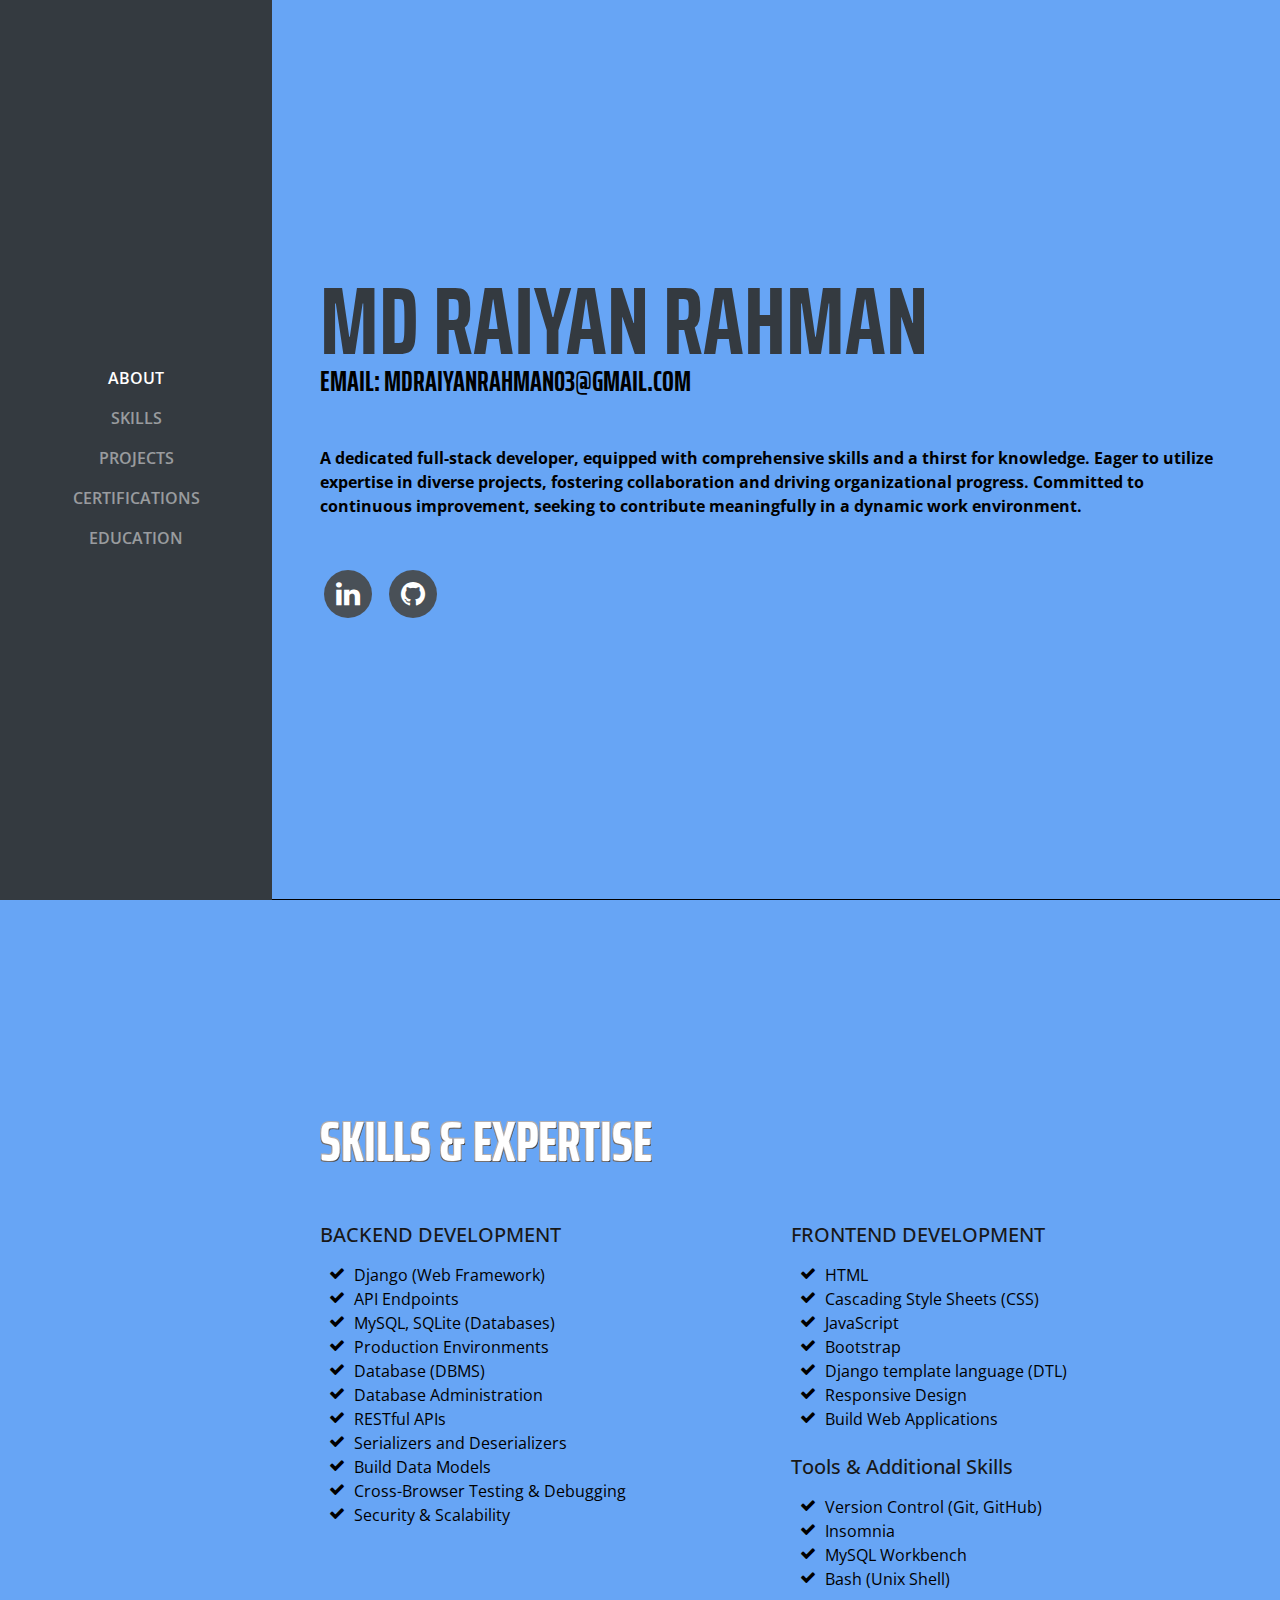
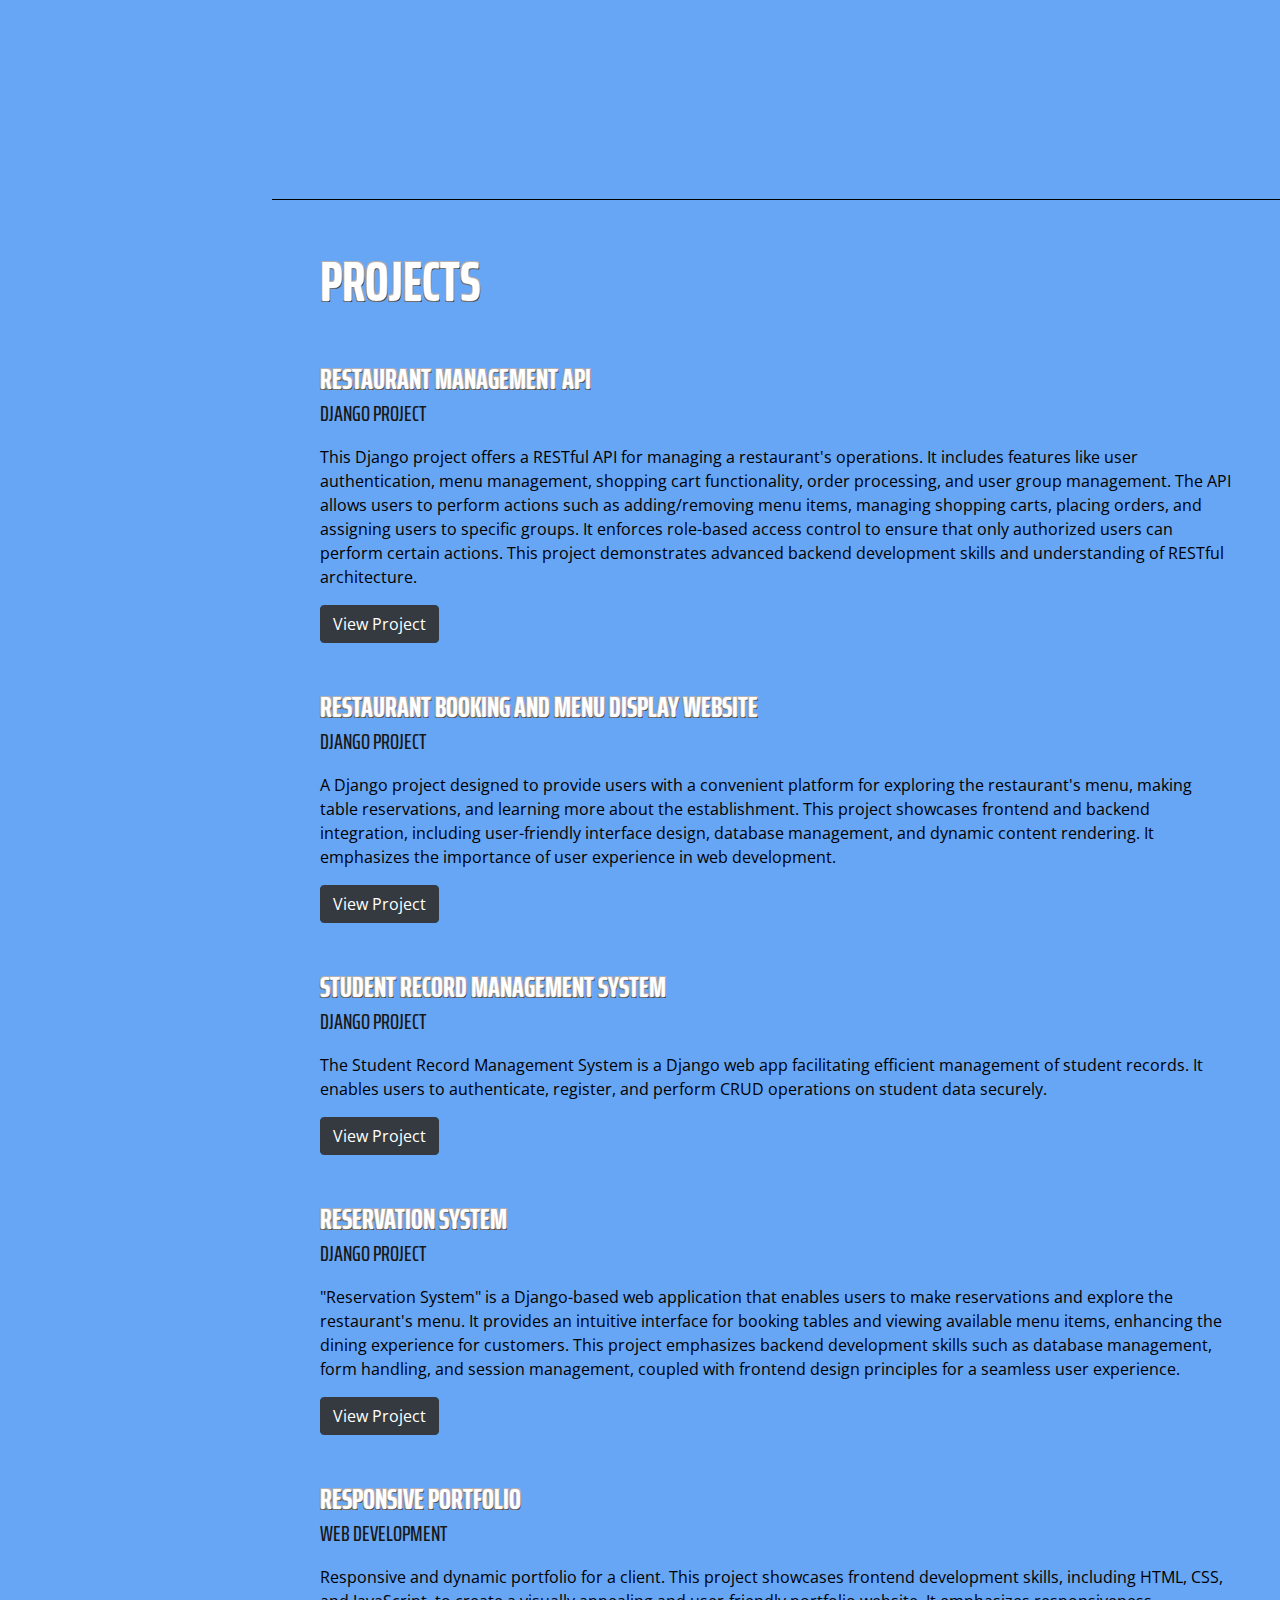
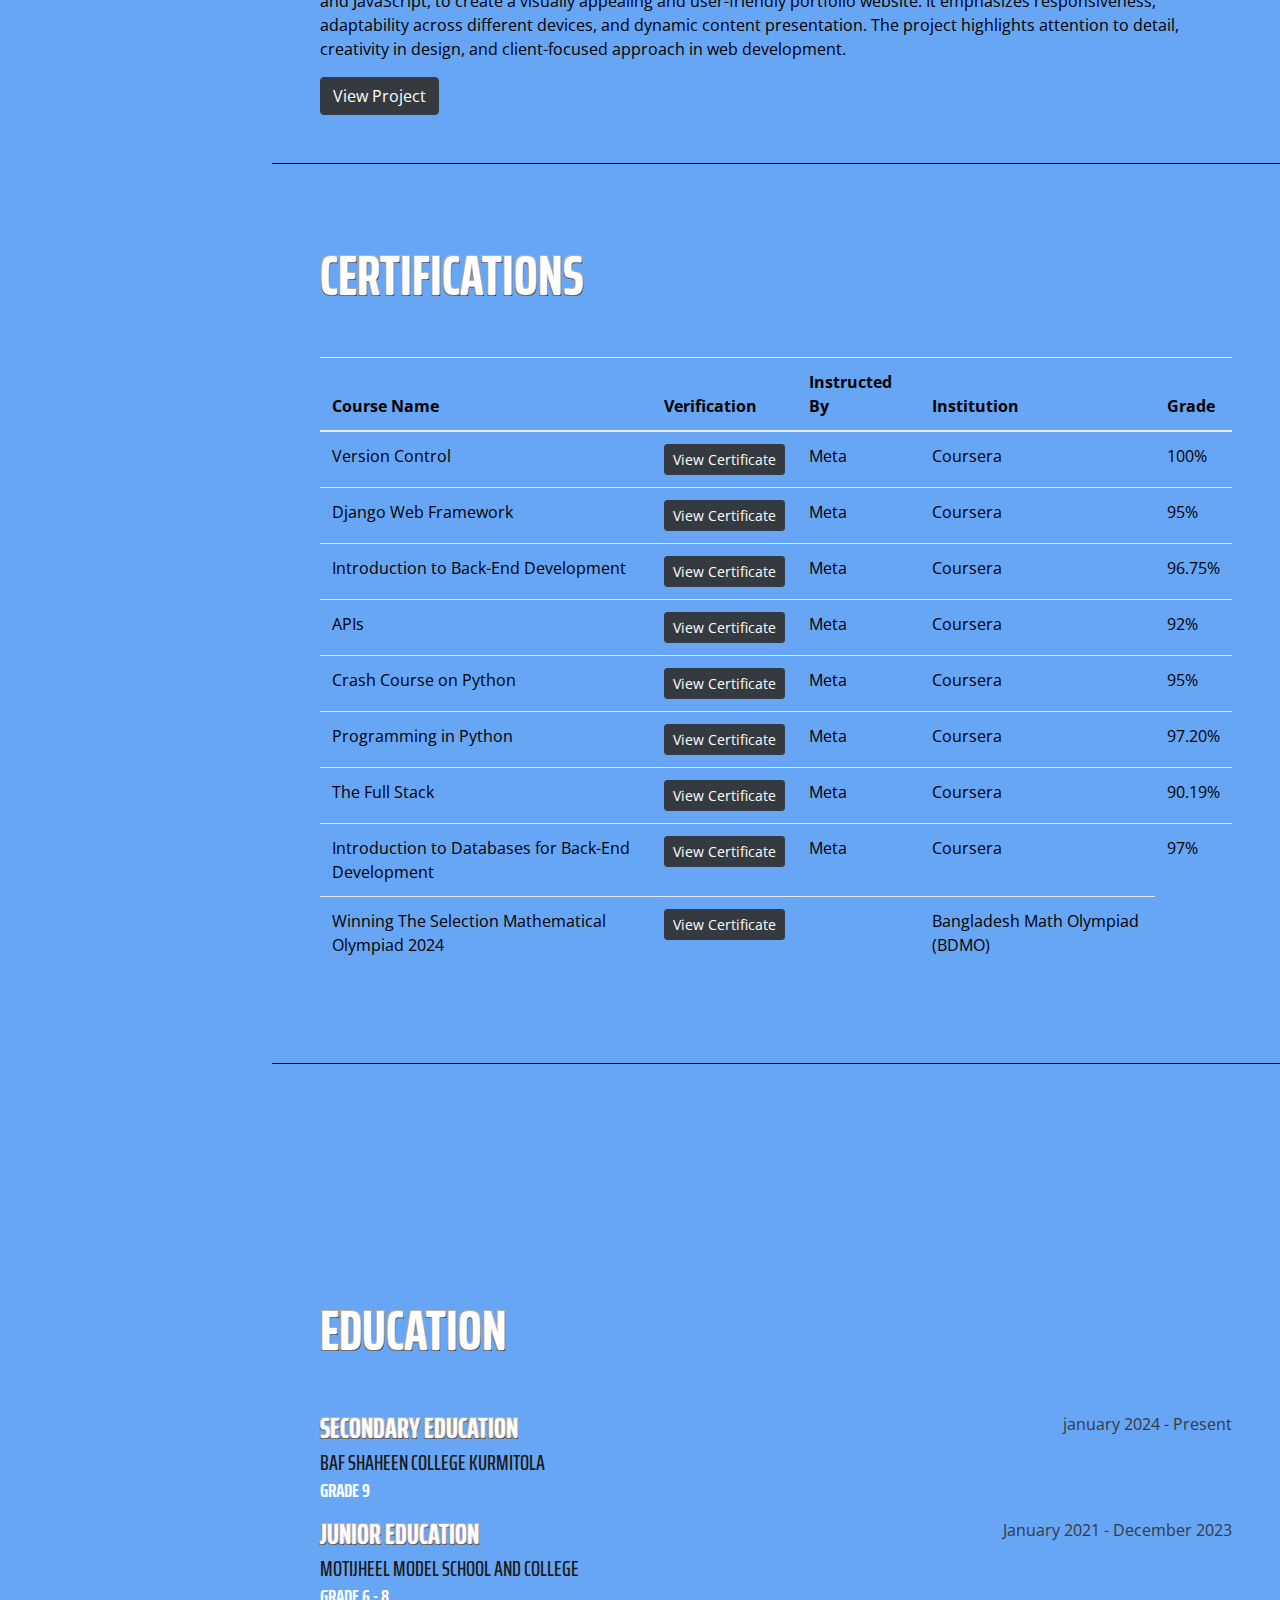
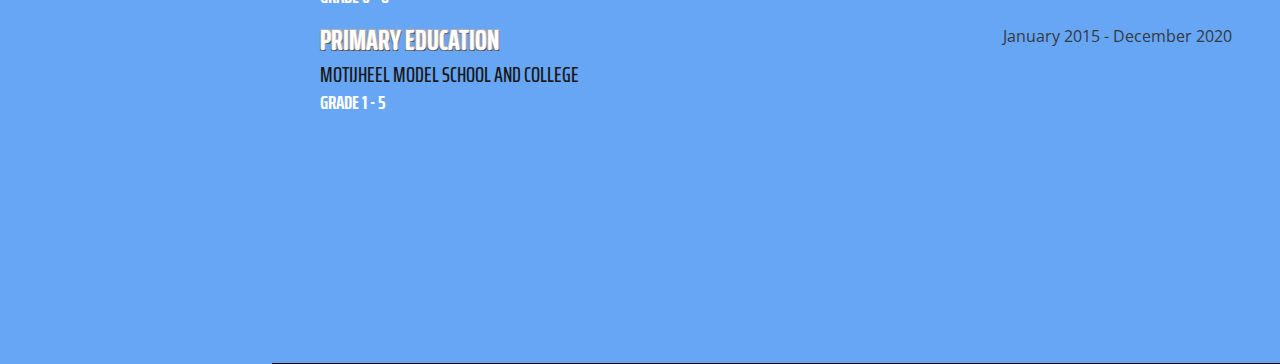
<file: index.html>
<!DOCTYPE html>
<html lang="en">

  <head>

    <meta charset="utf-8">
    <meta name="viewport" content="width=device-width, initial-scale=1, shrink-to-fit=no">
    <meta name="description" content="">
    <meta name="author" content="">

    <title>Md Raiyan Rahman</title>

    <!-- Bootstrap core CSS -->
    <link href="vendor/bootstrap/css/bootstrap.min.css" rel="stylesheet">

    <!-- Custom fonts for this template -->
    <link href="https://fonts.googleapis.com/css?family=Saira+Extra+Condensed:100,200,300,400,500,600,700,800,900" rel="stylesheet">
    <link href="https://fonts.googleapis.com/css?family=Open+Sans:300,300i,400,400i,600,600i,700,700i,800,800i" rel="stylesheet">
    <link href="vendor/font-awesome/css/font-awesome.min.css" rel="stylesheet">
    <link href="vendor/devicons/css/devicons.min.css" rel="stylesheet">
    <link href="vendor/simple-line-icons/css/simple-line-icons.css" rel="stylesheet">

    <!-- Custom styles for this template -->
    <link href="css/resume.min.css" rel="stylesheet">


    <!-- Internal CSS -->
    <style>
      #about p,#experience p,#education p,#skills ul,#interests p,#awards .my-auto{
        color: rgb(0, 0, 0); /* Change to your desired color */
     

      }
      .subheading {
    color: rgb(24, 24, 24); /* Change this to the color you want */
}
.h5.mb-3 {
  color: rgb(24, 24, 24); /* Replace "0, 0, 255" with your desired RGB values */
}
#projects p{ color: rgb(255, 255, 255);

}
    </style>
  </head>
  </head>

  <body id="page-top">

    <nav class="navbar navbar-expand-lg navbar-dark bg-dark fixed-top" id="sideNav">
      <a class="navbar-brand js-scroll-trigger" href="#page-top">
        <span class="d-block d-lg-none">Resume</span>
     
      </a>
      <button class="navbar-toggler" type="button" data-toggle="collapse" data-target="#navbarSupportedContent" aria-controls="navbarSupportedContent" aria-expanded="false" aria-label="Toggle navigation">
        <span class="navbar-toggler-icon"></span>
      </button>
      <div class="collapse navbar-collapse" id="navbarSupportedContent">
        <ul class="navbar-nav">
          <li class="nav-item">
            <a class="nav-link js-scroll-trigger" href="#about">About</a>
          </li>
          <li class="nav-item">
            <a class="nav-link js-scroll-trigger" href="#skills">Skills</a>
          </li>
          <li class="nav-item">
            <a class="nav-link js-scroll-trigger" href="#experience">Projects</a>
          </li>
          <li class="nav-item">
            <a class="nav-link js-scroll-trigger" href="#awards">Certifications</a>
          </li>
          <li class="nav-item">
            <a class="nav-link js-scroll-trigger" href="#education">Education</a>
          

          </li>
        </ul>
      </div>
    </nav>

    <div class="container-fluid p-0">

      <section class="resume-section p-3 p-lg-5 d-flex d-column" id="about">
        <div class="my-auto">
          <h1 class="mb-0" >
            <span class="text-dark"> Md Raiyan Rahman</span>
          </h1>
          <div class="subheading mb-5"> 
            <h3 style="color: black;">Email: mdraiyanrahman03@gmail.com</h3>

        

          </div>

          <b><p class="mb-5">A dedicated full-stack developer, equipped with comprehensive skills and a thirst for knowledge. Eager to utilize expertise in diverse projects, fostering collaboration and driving organizational progress. Committed to continuous improvement, seeking to contribute meaningfully in a dynamic work environment.</p></b>
          <ul class="list-inline list-social-icons mb-0">
        
           
            </li>
            <li class="list-inline-item">
              <a href="https://www.linkedin.com/in/md-raiyan-rahman-6420982b9/">
                <span class="fa-stack fa-lg">
                  <i class="fa fa-circle fa-stack-2x"></i>
                  <i class="fa fa-linkedin fa-stack-1x fa-inverse"></i>
                </span>
              </a>
            </li>
            <li class="list-inline-item">
              <a href="https://github.com/raiyan-rahman03">
                <span class="fa-stack fa-lg">
                  <i class="fa fa-circle fa-stack-2x"></i>
                  <i class="fa fa-github fa-stack-1x fa-inverse"></i>
                </span>
              </a>
            </li>
            
          </ul>
        </div>
      </section>

      
      
      <section class="resume-section p-3 p-lg-5 d-flex flex-column" id="skills">
        <div class="my-auto">
          <h2 class="mb-5"  style="text-shadow: -1px -1px 0 #b5afaf,  
          1px -1px 0 #b1acac,  
         -1px 1px 0 #747070,  
          1px 1px 0 #4b4848;">Skills & Expertise</h2>
      
          <div class="row">
            <div class="col-md-6">
              <h3 class="h5 mb-3">Backend Development</h3>
              <ul class="fa-ul mb-0">
                <li><i class="fa-li fa fa-check"></i> Django (Web Framework)</li>
                <li><i class="fa-li fa fa-check"></i> API Endpoints</li>
                <li><i class="fa-li fa fa-check"></i> MySQL, SQLite (Databases)</li>
                <li><i class="fa-li fa fa-check"></i> Production Environments</li>
                <li><i class="fa-li fa fa-check"></i> Database (DBMS)</li>
                <li><i class="fa-li fa fa-check"></i> Database Administration</li>
                <li><i class="fa-li fa fa-check"></i> RESTful APIs</li>
                <li><i class="fa-li fa fa-check"></i> Serializers and Deserializers</li>
                <li><i class="fa-li fa fa-check"></i> Build Data Models</li>
                <li><i class="fa-check fa fa-li"></i> Cross-Browser Testing & Debugging</li>
                <li><i class="fa-li fa fa-check"></i> Security & Scalability</li>

              </ul>
            </div>
      
            <div class="col-md-6">
              <h3 class="h5 mb-3">Frontend Development</h3>
              <ul class="fa-ul mb-0">
                <li><i class="fa-li fa fa-check"></i> HTML</li>
                <li><i class="fa-li fa fa-check"></i> Cascading Style Sheets (CSS)</li>
                <li><i class="fa-li fa fa-check"></i> JavaScript</li>
                <li><i class="fa-li fa fa-check"></i> Bootstrap</li>
                <li><i class="fa-li fa fa-check"></i> Django template language (DTL)</li>
                <li><i class="fa-li fa fa-check"></i> Responsive Design</li>
                <li><i class="fa-li fa fa-check"></i> Build Web Applications</li>
              </ul>
<div><br></div>
              <div class="h5 mb-3">Tools & Additional Skills</div>
              <ul class="fa-ul mb-0">
                <li><i class="fa-li fa fa-check"></i> Version Control (Git, GitHub)</li>
                <li><i class="fa-li fa fa-check"></i>Insomnia</li>
                <li><i class="fa-li fa fa-check"></i>MySQL Workbench</li>
                <li><i class="fa-li fa fa-check"></i> Bash (Unix Shell)</li>
                </ul>
            </div>
            </div>
          </div>
      

      </section>
      

              
      <section class="resume-section p-3 p-lg-5 d-flex flex-column" id="experience">
        <div class="my-auto">
          <h2 class="mb-5"  style="text-shadow: -1px -1px 0 #b5afaf,  
          1px -1px 0 #b1acac,  
         -1px 1px 0 #747070,  
          1px 1px 0 #4b4848;">Projects</h2>
    
            <div class="resume-item d-flex flex-column flex-md-row mb-5">
                <div class="resume-content mr-auto">
                    <h3 class="mb-0"  style="text-shadow: -1px -1px 0 #b5afaf,  
                    1px -1px 0 #b1acac,  
                   -1px 1px 0 #747070,  
                    1px 1px 0 #4b4848;">Restaurant Management API</h3>
                    <div class="subheading mb-3">Django Project</div>
                    <p>This Django project offers a RESTful API for managing a restaurant's operations. It includes features like user authentication, menu management, shopping cart functionality, order processing, and user group management. The API allows users to perform actions such as adding/removing menu items, managing shopping carts, placing orders, and assigning users to specific groups. It enforces role-based access control to ensure that only authorized users can perform certain actions. This project demonstrates advanced backend development skills and understanding of RESTful architecture.</p>
                    <a href="https://github.com/raiyan-rahman03/All-projects-/tree/main/API%20PROJECT/final_assignment" class="btn btn-dark" target="_blank">View Project</a>
                </div>
            </div>
    
            <div class="resume-item d-flex flex-column flex-md-row mb-5">
                <div class="resume-content mr-auto">
                    <h3 class="mb-0" style="text-shadow: -1px -1px 0 #b5afaf,  
                    1px -1px 0 #b1acac,  
                   -1px 1px 0 #747070,  
                    1px 1px 0 #4b4848;">Restaurant Booking and Menu Display Website</h3>
                    <div class="subheading mb-3">Django Project</div>
                    <p>A Django project designed to provide users with a convenient platform for exploring the restaurant's menu, making table reservations, and learning more about the establishment. This project showcases frontend and backend integration, including user-friendly interface design, database management, and dynamic content rendering. It emphasizes the importance of user experience in web development.</p>
                    <a href="https://github.com/raiyan-rahman03/All-projects-/tree/main/Django%20project" class="btn btn-dark" target="_blank">View Project</a>
                </div>
            </div>
            <div class="resume-item d-flex flex-column flex-md-row mb-5">
              <div class="resume-content mr-auto">
                  <h3 class="mb-0" style="text-shadow: -1px -1px 0 #b5afaf,  
                  1px -1px 0 #b1acac,  
                 -1px 1px 0 #747070,  
                  1px 1px 0 #4b4848;">Student Record Management System</h3>
                  <div class="subheading mb-3">Django Project</div>
                  <p>
                    The Student Record Management System is a Django web app facilitating efficient management of student records. It enables users to authenticate, register, and perform CRUD operations on student data securely.</p>
                  <a href="https://github.com/raiyan-rahman03/All-projects-/tree/main/crm_application" class="btn btn-dark" target="_blank">View Project</a>
              </div>
          </div>
    
            <div class="resume-item d-flex flex-column flex-md-row mb-5">
                <div class="resume-content mr-auto">
                    <h3 class="mb-0" style="text-shadow: -1px -1px 0 #b5afaf,  
                    1px -1px 0 #b1acac,  
                   -1px 1px 0 #747070,  
                    1px 1px 0 #4b4848;"> Reservation System</h3>
                    <div class="subheading mb-3">Django Project</div>
                    <p>"Reservation System" is a Django-based web application that enables users to make reservations and explore the restaurant's menu. It provides an intuitive interface for booking tables and viewing available menu items, enhancing the dining experience for customers. This project emphasizes backend development skills such as database management, form handling, and session management, coupled with frontend design principles for a seamless user experience.</p>
                    <a href="https://github.com/raiyan-rahman03/All-projects-/tree/main/booking_f" class="btn btn-dark" target="_blank">View Project</a>
                </div>
            </div>
    
            <div class="resume-item d-flex flex-column flex-md-row">
                <div class="resume-content mr-auto">
                    <h3 class="mb-0" style="text-shadow: -1px -1px 0 #b5afaf,  
                    1px -1px 0 #b1acac,  
                   -1px 1px 0 #747070,  
                    1px 1px 0 #4b4848;">Responsive Portfolio</h3>
                    <div class="subheading mb-3">Web Development</div>
                    <p>Responsive and dynamic portfolio for a client. This project showcases frontend development skills, including HTML, CSS, and JavaScript, to create a visually appealing and user-friendly portfolio website. It emphasizes responsiveness, adaptability across different devices, and dynamic content presentation. The project highlights attention to detail, creativity in design, and client-focused approach in web development.</p>
                    <a href="https://github.com/raiyan-rahman03/All-projects-/tree/main/portfolio%20for%20bhaiya/templatemo_458_lavish" class="btn btn-dark" target="_blank">View Project</a>
                </div>
            </div>
        </div>
    </section>
    
    <section class="resume-section p-3 p-lg-5 d-flex flex-column" id="awards">
      <div class="my-auto">
        <h2 class="mb-5" style="text-shadow: -1px -1px 0 #b5afaf,  
        1px -1px 0 #b1acac,  
       -1px 1px 0 #747070,  
        1px 1px 0 #4b4848;">Certifications</h2>
        <table class="table table-hover">
          <thead>
            <tr>
              <th scope="col">Course Name</th>
              <th scope="col">Verification</th>
              <th scope="col">Instructed By</th>
              <th scope="col">Institution</th>
              <th scope="col">Grade</th>
            </tr>
          </thead>
          <tbody>
            <tr>
              <td>Version Control</td>
              <td>
                <a href="https://coursera.org/share/7b6848e97e0773d9d0ec7bd3a1971089" target="_blank">
                  <button class="btn btn-dark btn-sm">View Certificate</button>
                </a>
              </td>
              <td>Meta</td>
              <td>Coursera</td>
              <td>100%</td>
            </tr>
            <tr>
              <td>Django Web Framework</td>
              <td>
                <a href="https://coursera.org/share/b1d3dc6e041b023e8a7720906f75e813" target="_blank">
                  <button class="btn btn-dark btn-sm">View Certificate</button>
                </a>
              </td>
              <td>Meta</td>
              <td>Coursera</td>
              <td>95%</td>
            </tr>
            <tr>
              <td>Introduction to Back-End Development</td>
              <td>
                <a href="https://coursera.org/share/7bcb85627b1bbb2dc6a2a662c4f50903" target="_blank">
                  <button class="btn btn-dark btn-sm">View Certificate</button>
                </a>
              </td>
              <td>Meta</td>
              <td>Coursera</td>
              <td>96.75%</td>
            </tr>
            <tr>
              <td>APIs</td>
              <td>
                <a href="https://coursera.org/share/9b29c764fe35519f607e336c5f00d01f" target="_blank">
                  <button class="btn btn-dark btn-sm">View Certificate</button>
                </a>
              </td>
              <td>Meta</td>
              <td>Coursera</td>
              <td>92%</td>
            </tr>
            <tr>
              <td>Crash Course on Python</td>
              <td>
                <a href="https://coursera.org/share/865dce2c6c03be973e56f89014756145" target="_blank">
                  <button class="btn btn-dark btn-sm">View Certificate</button>
                </a>
              </td>
              <td>Meta</td>
              <td>Coursera</td>
              <td>95%</td>
            </tr>
            <tr>
              <td>Programming in Python</td>
              <td>
                <a href="https://coursera.org/share/9b7e1a1dcf3272e7e282f7e9b1a5df4f" target="_blank">
                  <button class="btn btn-dark btn-sm">View Certificate</button>
                </a>
              </td>
              <td>Meta</td>
              <td>Coursera</td>
              <td>97.20%</td>
            </tr>
            <tr>
              <td>The Full Stack</td>
              <td>
                <a href="https://coursera.org/share/4c070b471465948f21df9cd521f4f208" target="_blank">
                  <button class="btn btn-dark btn-sm">View Certificate</button>
                </a>
              </td>
              <td>Meta</td>
              <td>Coursera</td>
              <td>90.19%</td>
            </tr>
            <tr>
              <td>Introduction to Databases for Back-End Development</td>
              <td>
                <a href="https://coursera.org/share/0f17fc39e9a72a737fa922ff889e42f2" target="_blank">
                  <button class="btn btn-dark btn-sm">View Certificate</button>
                </a>
              </td>
              <td>Meta</td>
              <td>Coursera</td>
              <td>97%</td>
            </tr>
            <tr>
              <td>Winning The Selection Mathematical Olympiad 2024</td>
              <td>
                <a href="https://drive.google.com/file/d/1-M8LneAJxN6cteAiMBZ0lUi6sL7KHFr6/view?usp=drive_link" target="_blank">
                  <button class="btn btn-dark btn-sm">View Certificate</button>
                </a>
              </td>
              <td></td>
              <td>Bangladesh Math Olympiad (BDMO)</td>
         
            </tr>
          </tbody>
        </table>
      </div>
    </section>
    
                        
                        <section class="resume-section p-3 p-lg-5 d-flex flex-column" id="education">
                      <div class="my-auto">
                        <h2 class="mb-5"  style="text-shadow: -1px -1px 0 #b5afaf,  
                        1px -1px 0 #b1acac,  
                       -1px 1px 0 #747070,  
                        1px 1px 0 #4b4848;">Education</h2>
                        
                        <div class="resume-item d-flex flex-column flex-md-row md-row">
                          <div class="resume-content mr-auto">
                            <h3 class="mb-0"  style="text-shadow: -1px -1px 0 #b5afaf,  
                            1px -1px 0 #b1acac,  
                           -1px 1px 0 #747070,  
                            1px 1px 0 #4b4848;">Secondary Education  </h3>
                            <div class="subheading mb-3" id="subtext">BAF Shaheen College Kurmitola
                              <h5>Grade 9</h5>
                            </div>
                            
                         
                          </div>
                          <div class="resume-date text-md-right">
                            <span class="text-dark">january 2024 - Present</span>
                          </div>
                        </div>
                        
                        <div class="resume-item d-flex flex-column flex-md-row">
                          <div class="resume-content mr-auto">
                            <h3 class="mb-0"  style="text-shadow: -1px -1px 0 #b5afaf,  
                            1px -1px 0 #b1acac,  
                           -1px 1px 0 #747070,  
                            1px 1px 0 #4b4848;">Junior Education</h3>
                            <div class="subheading mb-3">Motijheel Model School and College
                              <h5>Grade 6 - 8</h5>
                            </div>
                        
                          </div>
                          <div class="resume-date text-md-right">
                            <span class="text-dark">January 2021 - December 2023</span>
                          </div>
                        </div>
                        <div class="resume-item d-flex flex-column flex-md-row">
                          <div class="resume-content mr-auto">
                            <h3 class="mb-0" style="text-shadow: -1px -1px 0 #b5afaf,  
                            1px -1px 0 #b1acac,  
                           -1px 1px 0 #747070,  
                            1px 1px 0 #4b4848;">Primary Education</h3>
                            <div class="subheading mb-3">Motijheel Model School and College
                              <h5>Grade 1 - 5</h5>
                            </div>
                           
                          </div>
                          <div class="resume-date text-md-right">
                            <span class="text-dark">January 2015 - December 2020</span>
                          </div>
                        </div>
                        
                      </div>

                    
    </div>

    <!-- Bootstrap core JavaScript -->
    <script src="vendor/jquery/jquery.min.js"></script>
    <script src="vendor/bootstrap/js/bootstrap.bundle.min.js"></script>

    <!-- Plugin JavaScript -->
    <script src="vendor/jquery-easing/jquery.easing.min.js"></script>

    <!-- Custom scripts for this template -->
    <script src="js/resume.min.js"></script>

  </body>

</html>
</file>
<file: vendor/simple-line-icons/css/simple-line-icons.css>
@font-face {
  font-family: 'simple-line-icons';
  src: url('../fonts/Simple-Line-Icons.eot?v=2.4.0');
  src: url('../fonts/Simple-Line-Icons.eot?v=2.4.0#iefix') format('embedded-opentype'), url('../fonts/Simple-Line-Icons.woff2?v=2.4.0') format('woff2'), url('../fonts/Simple-Line-Icons.ttf?v=2.4.0') format('truetype'), url('../fonts/Simple-Line-Icons.woff?v=2.4.0') format('woff'), url('../fonts/Simple-Line-Icons.svg?v=2.4.0#simple-line-icons') format('svg');
  font-weight: normal;
  font-style: normal;
}
/*
 Use the following CSS code if you want to have a class per icon.
 Instead of a list of all class selectors, you can use the generic [class*="icon-"] selector, but it's slower:
*/
.icon-user,
.icon-people,
.icon-user-female,
.icon-user-follow,
.icon-user-following,
.icon-user-unfollow,
.icon-login,
.icon-logout,
.icon-emotsmile,
.icon-phone,
.icon-call-end,
.icon-call-in,
.icon-call-out,
.icon-map,
.icon-location-pin,
.icon-direction,
.icon-directions,
.icon-compass,
.icon-layers,
.icon-menu,
.icon-list,
.icon-options-vertical,
.icon-options,
.icon-arrow-down,
.icon-arrow-left,
.icon-arrow-right,
.icon-arrow-up,
.icon-arrow-up-circle,
.icon-arrow-left-circle,
.icon-arrow-right-circle,
.icon-arrow-down-circle,
.icon-check,
.icon-clock,
.icon-plus,
.icon-minus,
.icon-close,
.icon-event,
.icon-exclamation,
.icon-organization,
.icon-trophy,
.icon-screen-smartphone,
.icon-screen-desktop,
.icon-plane,
.icon-notebook,
.icon-mustache,
.icon-mouse,
.icon-magnet,
.icon-energy,
.icon-disc,
.icon-cursor,
.icon-cursor-move,
.icon-crop,
.icon-chemistry,
.icon-speedometer,
.icon-shield,
.icon-screen-tablet,
.icon-magic-wand,
.icon-hourglass,
.icon-graduation,
.icon-ghost,
.icon-game-controller,
.icon-fire,
.icon-eyeglass,
.icon-envelope-open,
.icon-envelope-letter,
.icon-bell,
.icon-badge,
.icon-anchor,
.icon-wallet,
.icon-vector,
.icon-speech,
.icon-puzzle,
.icon-printer,
.icon-present,
.icon-playlist,
.icon-pin,
.icon-picture,
.icon-handbag,
.icon-globe-alt,
.icon-globe,
.icon-folder-alt,
.icon-folder,
.icon-film,
.icon-feed,
.icon-drop,
.icon-drawer,
.icon-docs,
.icon-doc,
.icon-diamond,
.icon-cup,
.icon-calculator,
.icon-bubbles,
.icon-briefcase,
.icon-book-open,
.icon-basket-loaded,
.icon-basket,
.icon-bag,
.icon-action-undo,
.icon-action-redo,
.icon-wrench,
.icon-umbrella,
.icon-trash,
.icon-tag,
.icon-support,
.icon-frame,
.icon-size-fullscreen,
.icon-size-actual,
.icon-shuffle,
.icon-share-alt,
.icon-share,
.icon-rocket,
.icon-question,
.icon-pie-chart,
.icon-pencil,
.icon-note,
.icon-loop,
.icon-home,
.icon-grid,
.icon-graph,
.icon-microphone,
.icon-music-tone-alt,
.icon-music-tone,
.icon-earphones-alt,
.icon-earphones,
.icon-equalizer,
.icon-like,
.icon-dislike,
.icon-control-start,
.icon-control-rewind,
.icon-control-play,
.icon-control-pause,
.icon-control-forward,
.icon-control-end,
.icon-volume-1,
.icon-volume-2,
.icon-volume-off,
.icon-calendar,
.icon-bulb,
.icon-chart,
.icon-ban,
.icon-bubble,
.icon-camrecorder,
.icon-camera,
.icon-cloud-download,
.icon-cloud-upload,
.icon-envelope,
.icon-eye,
.icon-flag,
.icon-heart,
.icon-info,
.icon-key,
.icon-link,
.icon-lock,
.icon-lock-open,
.icon-magnifier,
.icon-magnifier-add,
.icon-magnifier-remove,
.icon-paper-clip,
.icon-paper-plane,
.icon-power,
.icon-refresh,
.icon-reload,
.icon-settings,
.icon-star,
.icon-symbol-female,
.icon-symbol-male,
.icon-target,
.icon-credit-card,
.icon-paypal,
.icon-social-tumblr,
.icon-social-twitter,
.icon-social-facebook,
.icon-social-instagram,
.icon-social-linkedin,
.icon-social-pinterest,
.icon-social-github,
.icon-social-google,
.icon-social-reddit,
.icon-social-skype,
.icon-social-dribbble,
.icon-social-behance,
.icon-social-foursqare,
.icon-social-soundcloud,
.icon-social-spotify,
.icon-social-stumbleupon,
.icon-social-youtube,
.icon-social-dropbox,
.icon-social-vkontakte,
.icon-social-steam {
  font-family: 'simple-line-icons';
  speak: none;
  font-style: normal;
  font-weight: normal;
  font-variant: normal;
  text-transform: none;
  line-height: 1;
  /* Better Font Rendering =========== */
  -webkit-font-smoothing: antialiased;
  -moz-osx-font-smoothing: grayscale;
}
.icon-user:before {
  content: "\e005";
}
.icon-people:before {
  content: "\e001";
}
.icon-user-female:before {
  content: "\e000";
}
.icon-user-follow:before {
  content: "\e002";
}
.icon-user-following:before {
  content: "\e003";
}
.icon-user-unfollow:before {
  content: "\e004";
}
.icon-login:before {
  content: "\e066";
}
.icon-logout:before {
  content: "\e065";
}
.icon-emotsmile:before {
  content: "\e021";
}
.icon-phone:before {
  content: "\e600";
}
.icon-call-end:before {
  content: "\e048";
}
.icon-call-in:before {
  content: "\e047";
}
.icon-call-out:before {
  content: "\e046";
}
.icon-map:before {
  content: "\e033";
}
.icon-location-pin:before {
  content: "\e096";
}
.icon-direction:before {
  content: "\e042";
}
.icon-directions:before {
  content: "\e041";
}
.icon-compass:before {
  content: "\e045";
}
.icon-layers:before {
  content: "\e034";
}
.icon-menu:before {
  content: "\e601";
}
.icon-list:before {
  content: "\e067";
}
.icon-options-vertical:before {
  content: "\e602";
}
.icon-options:before {
  content: "\e603";
}
.icon-arrow-down:before {
  content: "\e604";
}
.icon-arrow-left:before {
  content: "\e605";
}
.icon-arrow-right:before {
  content: "\e606";
}
.icon-arrow-up:before {
  content: "\e607";
}
.icon-arrow-up-circle:before {
  content: "\e078";
}
.icon-arrow-left-circle:before {
  content: "\e07a";
}
.icon-arrow-right-circle:before {
  content: "\e079";
}
.icon-arrow-down-circle:before {
  content: "\e07b";
}
.icon-check:before {
  content: "\e080";
}
.icon-clock:before {
  content: "\e081";
}
.icon-plus:before {
  content: "\e095";
}
.icon-minus:before {
  content: "\e615";
}
.icon-close:before {
  content: "\e082";
}
.icon-event:before {
  content: "\e619";
}
.icon-exclamation:before {
  content: "\e617";
}
.icon-organization:before {
  content: "\e616";
}
.icon-trophy:before {
  content: "\e006";
}
.icon-screen-smartphone:before {
  content: "\e010";
}
.icon-screen-desktop:before {
  content: "\e011";
}
.icon-plane:before {
  content: "\e012";
}
.icon-notebook:before {
  content: "\e013";
}
.icon-mustache:before {
  content: "\e014";
}
.icon-mouse:before {
  content: "\e015";
}
.icon-magnet:before {
  content: "\e016";
}
.icon-energy:before {
  content: "\e020";
}
.icon-disc:before {
  content: "\e022";
}
.icon-cursor:before {
  content: "\e06e";
}
.icon-cursor-move:before {
  content: "\e023";
}
.icon-crop:before {
  content: "\e024";
}
.icon-chemistry:before {
  content: "\e026";
}
.icon-speedometer:before {
  content: "\e007";
}
.icon-shield:before {
  content: "\e00e";
}
.icon-screen-tablet:before {
  content: "\e00f";
}
.icon-magic-wand:before {
  content: "\e017";
}
.icon-hourglass:before {
  content: "\e018";
}
.icon-graduation:before {
  content: "\e019";
}
.icon-ghost:before {
  content: "\e01a";
}
.icon-game-controller:before {
  content: "\e01b";
}
.icon-fire:before {
  content: "\e01c";
}
.icon-eyeglass:before {
  content: "\e01d";
}
.icon-envelope-open:before {
  content: "\e01e";
}
.icon-envelope-letter:before {
  content: "\e01f";
}
.icon-bell:before {
  content: "\e027";
}
.icon-badge:before {
  content: "\e028";
}
.icon-anchor:before {
  content: "\e029";
}
.icon-wallet:before {
  content: "\e02a";
}
.icon-vector:before {
  content: "\e02b";
}
.icon-speech:before {
  content: "\e02c";
}
.icon-puzzle:before {
  content: "\e02d";
}
.icon-printer:before {
  content: "\e02e";
}
.icon-present:before {
  content: "\e02f";
}
.icon-playlist:before {
  content: "\e030";
}
.icon-pin:before {
  content: "\e031";
}
.icon-picture:before {
  content: "\e032";
}
.icon-handbag:before {
  content: "\e035";
}
.icon-globe-alt:before {
  content: "\e036";
}
.icon-globe:before {
  content: "\e037";
}
.icon-folder-alt:before {
  content: "\e039";
}
.icon-folder:before {
  content: "\e089";
}
.icon-film:before {
  content: "\e03a";
}
.icon-feed:before {
  content: "\e03b";
}
.icon-drop:before {
  content: "\e03e";
}
.icon-drawer:before {
  content: "\e03f";
}
.icon-docs:before {
  content: "\e040";
}
.icon-doc:before {
  content: "\e085";
}
.icon-diamond:before {
  content: "\e043";
}
.icon-cup:before {
  content: "\e044";
}
.icon-calculator:before {
  content: "\e049";
}
.icon-bubbles:before {
  content: "\e04a";
}
.icon-briefcase:before {
  content: "\e04b";
}
.icon-book-open:before {
  content: "\e04c";
}
.icon-basket-loaded:before {
  content: "\e04d";
}
.icon-basket:before {
  content: "\e04e";
}
.icon-bag:before {
  content: "\e04f";
}
.icon-action-undo:before {
  content: "\e050";
}
.icon-action-redo:before {
  content: "\e051";
}
.icon-wrench:before {
  content: "\e052";
}
.icon-umbrella:before {
  content: "\e053";
}
.icon-trash:before {
  content: "\e054";
}
.icon-tag:before {
  content: "\e055";
}
.icon-support:before {
  content: "\e056";
}
.icon-frame:before {
  content: "\e038";
}
.icon-size-fullscreen:before {
  content: "\e057";
}
.icon-size-actual:before {
  content: "\e058";
}
.icon-shuffle:before {
  content: "\e059";
}
.icon-share-alt:before {
  content: "\e05a";
}
.icon-share:before {
  content: "\e05b";
}
.icon-rocket:before {
  content: "\e05c";
}
.icon-question:before {
  content: "\e05d";
}
.icon-pie-chart:before {
  content: "\e05e";
}
.icon-pencil:before {
  content: "\e05f";
}
.icon-note:before {
  content: "\e060";
}
.icon-loop:before {
  content: "\e064";
}
.icon-home:before {
  content: "\e069";
}
.icon-grid:before {
  content: "\e06a";
}
.icon-graph:before {
  content: "\e06b";
}
.icon-microphone:before {
  content: "\e063";
}
.icon-music-tone-alt:before {
  content: "\e061";
}
.icon-music-tone:before {
  content: "\e062";
}
.icon-earphones-alt:before {
  content: "\e03c";
}
.icon-earphones:before {
  content: "\e03d";
}
.icon-equalizer:before {
  content: "\e06c";
}
.icon-like:before {
  content: "\e068";
}
.icon-dislike:before {
  content: "\e06d";
}
.icon-control-start:before {
  content: "\e06f";
}
.icon-control-rewind:before {
  content: "\e070";
}
.icon-control-play:before {
  content: "\e071";
}
.icon-control-pause:before {
  content: "\e072";
}
.icon-control-forward:before {
  content: "\e073";
}
.icon-control-end:before {
  content: "\e074";
}
.icon-volume-1:before {
  content: "\e09f";
}
.icon-volume-2:before {
  content: "\e0a0";
}
.icon-volume-off:before {
  content: "\e0a1";
}
.icon-calendar:before {
  content: "\e075";
}
.icon-bulb:before {
  content: "\e076";
}
.icon-chart:before {
  content: "\e077";
}
.icon-ban:before {
  content: "\e07c";
}
.icon-bubble:before {
  content: "\e07d";
}
.icon-camrecorder:before {
  content: "\e07e";
}
.icon-camera:before {
  content: "\e07f";
}
.icon-cloud-download:before {
  content: "\e083";
}
.icon-cloud-upload:before {
  content: "\e084";
}
.icon-envelope:before {
  content: "\e086";
}
.icon-eye:before {
  content: "\e087";
}
.icon-flag:before {
  content: "\e088";
}
.icon-heart:before {
  content: "\e08a";
}
.icon-info:before {
  content: "\e08b";
}
.icon-key:before {
  content: "\e08c";
}
.icon-link:before {
  content: "\e08d";
}
.icon-lock:before {
  content: "\e08e";
}
.icon-lock-open:before {
  content: "\e08f";
}
.icon-magnifier:before {
  content: "\e090";
}
.icon-magnifier-add:before {
  content: "\e091";
}
.icon-magnifier-remove:before {
  content: "\e092";
}
.icon-paper-clip:before {
  content: "\e093";
}
.icon-paper-plane:before {
  content: "\e094";
}
.icon-power:before {
  content: "\e097";
}
.icon-refresh:before {
  content: "\e098";
}
.icon-reload:before {
  content: "\e099";
}
.icon-settings:before {
  content: "\e09a";
}
.icon-star:before {
  content: "\e09b";
}
.icon-symbol-female:before {
  content: "\e09c";
}
.icon-symbol-male:before {
  content: "\e09d";
}
.icon-target:before {
  content: "\e09e";
}
.icon-credit-card:before {
  content: "\e025";
}
.icon-paypal:before {
  content: "\e608";
}
.icon-social-tumblr:before {
  content: "\e00a";
}
.icon-social-twitter:before {
  content: "\e009";
}
.icon-social-facebook:before {
  content: "\e00b";
}
.icon-social-instagram:before {
  content: "\e609";
}
.icon-social-linkedin:before {
  content: "\e60a";
}
.icon-social-pinterest:before {
  content: "\e60b";
}
.icon-social-github:before {
  content: "\e60c";
}
.icon-social-google:before {
  content: "\e60d";
}
.icon-social-reddit:before {
  content: "\e60e";
}
.icon-social-skype:before {
  content: "\e60f";
}
.icon-social-dribbble:before {
  content: "\e00d";
}
.icon-social-behance:before {
  content: "\e610";
}
.icon-social-foursqare:before {
  content: "\e611";
}
.icon-social-soundcloud:before {
  content: "\e612";
}
.icon-social-spotify:before {
  content: "\e613";
}
.icon-social-stumbleupon:before {
  content: "\e614";
}
.icon-social-youtube:before {
  content: "\e008";
}
.icon-social-dropbox:before {
  content: "\e00c";
}
.icon-social-vkontakte:before {
  content: "\e618";
}
.icon-social-steam:before {
  content: "\e620";
}
</file>
<file: vendor/devicons/css/devicons.min.css>
/*!
 *  Devicons 1.8.0 made by Theodore Vorillas / http://vorillaz.com 
 */
@font-face{font-family:devicons;src:url(../fonts/devicons.eot?xqxft6);src:url(../fonts/devicons.eot?#iefixxqxft6) format("embedded-opentype"),url(../fonts/devicons.woff?xqxft6) format("woff"),url(../fonts/devicons.ttf?xqxft6) format("truetype"),url(../fonts/devicons.svg?xqxft6#devicons) format("svg");font-weight:400;font-style:normal}.devicons{font-family:devicons;speak:none;font-style:normal;font-weight:400;font-variant:normal;text-transform:none;line-height:1;-webkit-font-smoothing:antialiased;-moz-osx-font-smoothing:grayscale}.devicons-git:before{content:"\e602"}.devicons-git_compare:before{content:"\e628"}.devicons-git_branch:before{content:"\e625"}.devicons-git_commit:before{content:"\e629"}.devicons-git_pull_request:before{content:"\e626"}.devicons-git_merge:before{content:"\e627"}.devicons-bitbucket:before{content:"\e603"}.devicons-github_alt:before{content:"\e608"}.devicons-github_badge:before{content:"\e609"}.devicons-github:before{content:"\e60a"}.devicons-github_full:before{content:"\e617"}.devicons-java:before{content:"\e638"}.devicons-ruby:before{content:"\e639"}.devicons-scala:before{content:"\e637"}.devicons-python:before{content:"\e63c"}.devicons-go:before{content:"\e624"}.devicons-ruby_on_rails:before{content:"\e63b"}.devicons-django:before{content:"\e61d"}.devicons-markdown:before{content:"\e63e"}.devicons-php:before{content:"\e63d"}.devicons-mysql:before{content:"\e604"}.devicons-streamline:before{content:"\e605"}.devicons-database:before{content:"\e606"}.devicons-laravel:before{content:"\e63f"}.devicons-javascript:before{content:"\e64e"}.devicons-angular:before{content:"\e653"}.devicons-backbone:before{content:"\e652"}.devicons-coffeescript:before{content:"\e651"}.devicons-jquery:before{content:"\e650"}.devicons-modernizr:before{content:"\e620"}.devicons-jquery_ui:before{content:"\e654"}.devicons-ember:before{content:"\e61b"}.devicons-dojo:before{content:"\e61c"}.devicons-nodejs:before{content:"\e619"}.devicons-nodejs_small:before{content:"\e618"}.devicons-javascript_shield:before{content:"\e64f"}.devicons-bootstrap:before{content:"\e647"}.devicons-sass:before{content:"\e64b"}.devicons-css3_full:before{content:"\e64a"}.devicons-css3:before{content:"\e649"}.devicons-html5:before{content:"\e636"}.devicons-html5_multimedia:before{content:"\e632"}.devicons-html5_device_access:before{content:"\e633"}.devicons-html5_3d_effects:before{content:"\e635"}.devicons-html5_connectivity:before{content:"\e634"}.devicons-ghost_small:before{content:"\e614"}.devicons-ghost:before{content:"\e61f"}.devicons-magento:before{content:"\e640"}.devicons-joomla:before{content:"\e641"}.devicons-jekyll_small:before{content:"\e60d"}.devicons-drupal:before{content:"\e642"}.devicons-wordpress:before{content:"\e60b"}.devicons-grunt:before{content:"\e64c"}.devicons-bower:before{content:"\e64d"}.devicons-npm:before{content:"\e61e"}.devicons-yahoo_small:before{content:"\e62b"}.devicons-yahoo:before{content:"\e615"}.devicons-bing_small:before{content:"\e600"}.devicons-windows:before{content:"\e60f"}.devicons-linux:before{content:"\e612"}.devicons-ubuntu:before{content:"\e63a"}.devicons-android:before{content:"\e60e"}.devicons-apple:before{content:"\e611"}.devicons-appstore:before{content:"\e613"}.devicons-phonegap:before{content:"\e630"}.devicons-blackberry:before{content:"\e623"}.devicons-stackoverflow:before{content:"\e610"}.devicons-techcrunch:before{content:"\e62c"}.devicons-codrops:before{content:"\e62f"}.devicons-css_tricks:before{content:"\e601"}.devicons-smashing_magazine:before{content:"\e62d"}.devicons-netmagazine:before{content:"\e62e"}.devicons-codepen:before{content:"\e616"}.devicons-cssdeck:before{content:"\e62a"}.devicons-hackernews:before{content:"\e61a"}.devicons-dropbox:before{content:"\e607"}.devicons-google_drive:before{content:"\e631"}.devicons-visualstudio:before{content:"\e60c"}.devicons-unity_small:before{content:"\e621"}.devicons-raspberry_pi:before{content:"\e622"}.devicons-chrome:before{content:"\e643"}.devicons-ie:before{content:"\e644"}.devicons-firefox:before{content:"\e645"}.devicons-opera:before{content:"\e646"}.devicons-safari:before{content:"\e648"}.devicons-swift:before{content:"\e655"}.devicons-symfony:before{content:"\e656"}.devicons-symfony_badge:before{content:"\e657"}.devicons-less:before{content:"\e658"}.devicons-stylus:before{content:"\e659"}.devicons-trello:before{content:"\e65a"}.devicons-atlassian:before{content:"\e65b"}.devicons-jira:before{content:"\e65c"}.devicons-envato:before{content:"\e65d"}.devicons-snap_svg:before{content:"\e65e"}.devicons-raphael:before{content:"\e65f"}.devicons-google_analytics:before{content:"\e660"}.devicons-compass:before{content:"\e661"}.devicons-onedrive:before{content:"\e662"}.devicons-gulp:before{content:"\e663"}.devicons-atom:before{content:"\e664"}.devicons-cisco:before{content:"\e665"}.devicons-nancy:before{content:"\e666"}.devicons-clojure:before{content:"\e668"}.devicons-clojure_alt:before{content:"\e66a"}.devicons-perl:before{content:"\e669"}.devicons-celluloid:before{content:"\e66b"}.devicons-w3c:before{content:"\e66c"}.devicons-redis:before{content:"\e66d"}.devicons-postgresql:before{content:"\e66e"}.devicons-webplatform:before{content:"\e66f"}.devicons-jenkins:before{content:"\e667"}.devicons-requirejs:before{content:"\e670"}.devicons-opensource:before{content:"\e671"}.devicons-typo3:before{content:"\e672"}.devicons-uikit:before{content:"\e673"}.devicons-doctrine:before{content:"\e674"}.devicons-groovy:before{content:"\e675"}.devicons-nginx:before{content:"\e676"}.devicons-haskell:before{content:"\e677"}.devicons-zend:before{content:"\e678"}.devicons-gnu:before{content:"\e679"}.devicons-yeoman:before{content:"\e67a"}.devicons-heroku:before{content:"\e67b"}.devicons-debian:before{content:"\e67d"}.devicons-travis:before{content:"\e67e"}.devicons-dotnet:before{content:"\e67f"}.devicons-codeigniter:before{content:"\e680"}.devicons-javascript_badge:before{content:"\e681"}.devicons-yii:before{content:"\e682"}.devicons-msql_server:before{content:"\e67c"}.devicons-composer:before{content:"\e683"}.devicons-krakenjs_badge:before{content:"\e684"}.devicons-krakenjs:before{content:"\e685"}.devicons-mozilla:before{content:"\e686"}.devicons-firebase:before{content:"\e687"}.devicons-sizzlejs:before{content:"\e688"}.devicons-creativecommons:before{content:"\e689"}.devicons-creativecommons_badge:before{content:"\e68a"}.devicons-mitlicence:before{content:"\e68b"}.devicons-senchatouch:before{content:"\e68c"}.devicons-bugsense:before{content:"\e68d"}.devicons-extjs:before{content:"\e68e"}.devicons-mootools_badge:before{content:"\e68f"}.devicons-mootools:before{content:"\e690"}.devicons-ruby_rough:before{content:"\e691"}.devicons-komodo:before{content:"\e692"}.devicons-coda:before{content:"\e693"}.devicons-bintray:before{content:"\e694"}.devicons-terminal:before{content:"\e695"}.devicons-code:before{content:"\e696"}.devicons-responsive:before{content:"\e697"}.devicons-dart:before{content:"\e698"}.devicons-aptana:before{content:"\e699"}.devicons-mailchimp:before{content:"\e69a"}.devicons-netbeans:before{content:"\e69b"}.devicons-dreamweaver:before{content:"\e69c"}.devicons-brackets:before{content:"\e69d"}.devicons-eclipse:before{content:"\e69e"}.devicons-cloud9:before{content:"\e69f"}.devicons-scrum:before{content:"\e6a0"}.devicons-prolog:before{content:"\e6a1"}.devicons-terminal_badge:before{content:"\e6a2"}.devicons-code_badge:before{content:"\e6a3"}.devicons-mongodb:before{content:"\e6a4"}.devicons-meteor:before{content:"\e6a5"}.devicons-meteorfull:before{content:"\e6a6"}.devicons-fsharp:before{content:"\e6a7"}.devicons-rust:before{content:"\e6a8"}.devicons-ionic:before{content:"\e6a9"}.devicons-sublime:before{content:"\e6aa"}.devicons-appcelerator:before{content:"\e6ab"}.devicons-asterisk:before{content:"\e6ac"}.devicons-aws:before{content:"\e6ad"}.devicons-digital-ocean:before{content:"\e6ae"}.devicons-dlang:before{content:"\e6af"}.devicons-docker:before{content:"\e6b0"}.devicons-erlang:before{content:"\e6b1"}.devicons-google-cloud-platform:before{content:"\e6b2"}.devicons-grails:before{content:"\e6b3"}.devicons-illustrator:before{content:"\e6b4"}.devicons-intellij:before{content:"\e6b5"}.devicons-materializecss:before{content:"\e6b6"}.devicons-openshift:before{content:"\e6b7"}.devicons-photoshop:before{content:"\e6b8"}.devicons-rackspace:before{content:"\e6b9"}.devicons-react:before{content:"\e6ba"}.devicons-redhat:before{content:"\e6bb"}.devicons-scriptcs:before{content:"\e6bc"}.devicons-sqllite:before{content:"\e6c4"}.devicons-vim:before{content:"\e6c5"}
</file>
<file: css/resume.min.css>
/*!
 * Start Bootstrap - Resume v4.0.0-beta.2 (https://startbootstrap.com/template-overviews/resume)
 * Copyright 2013-2017 Start Bootstrap
 * Licensed under MIT (https://github.com/BlackrockDigital/startbootstrap-resume/blob/master/LICENSE)
 */
 body {
    font-family: 'Open Sans', serif;
    padding-top: 54px;
    color: #868e96;
    background-color: rgb(103, 165, 245); /* Silver background */
  }
  
  @media (min-width: 992px) {
    body {
      padding-top: 0;
      padding-left: 17rem;
    }
  }
  
  #sideNav {
    background-color: black; /* Black color for left side panel */
  }
  
  h1,
  h2,
  h3,
  h4,
  h5,
  h6 {
    font-family: 'Saira Extra Condensed', serif;
    font-weight: 700;
    text-transform: uppercase;
    color: #ffffff;
  }
  
  h1 {
    font-size: 6rem;
    line-height: 5.5rem;
  }
  
  h2 {
    font-size: 3.5rem;
  }
  
  .subheading {
    text-transform: uppercase;
    font-weight: 500;
    font-family: 'Saira Extra Condensed', serif;
    font-size: 1.35rem;
  }
  
  .list-social-icons a {
    color: #495057;
  }
  
  .list-social-icons a:hover {
    color: #343434;
  }
  
  .list-social-icons a .fa-lg {
    font-size: 1.75rem;
  }
  
  .list-icons {
    font-size: 3rem;
  }
  
  .list-icons .list-inline-item i:hover {
    color: #343434;
  }
  
  #sideNav .navbar-nav .nav-item .nav-link {
    font-weight: 600;
    text-transform: uppercase;
  }
  
  @media (min-width: 992px) {
    #sideNav {
      text-align: center;
      position: fixed;
      top: 0;
      left: 0;
      display: flex;
      flex-direction: column;
      width: 17rem;
      height: 100vh;
    }
  
    #sideNav .navbar-brand {
      display: flex;
      margin: auto auto 0;
      padding: 0.5rem;
    }
  
    #sideNav .navbar-brand .img-profile {
      max-width: 10rem;
      max-height: 10rem;
      border: 0.5rem solid rgba(255, 255, 255, 0.2);
    }
  
    #sideNav .navbar-collapse {
      display: flex;
      align-items: flex-start;
      flex-grow: 0;
      width: 100%;
      margin-bottom: auto;
    }
  
    #sideNav .navbar-collapse .navbar-nav {
      flex-direction: column;
      width: 100%;
    }
  
    #sideNav .navbar-collapse .navbar-nav .nav-item {
      display: block;
    }
  
    #sideNav .navbar-collapse .navbar-nav .nav-item .nav-link {
      display: block;
    }
  }
  
  section.resume-section {
    border-bottom: 1px solid #000000;
    padding-top: 5rem !important;
    padding-bottom: 5rem !important;
  }
  
  section.resume-section .resume-item .resume-date {
    min-width: none;
  }
  
  @media (min-width: 768px) {
    section.resume-section {
      min-height: 100vh;
    }
  
    section.resume-section .resume-item .resume-date {
      min-width: 18rem;
    }
  }
  
  @media (min-width: 992px) {
    section.resume-section {
      padding-top: 3rem !important;
      padding-bottom: 3rem !important;
    }
  }
  
  .text-primary {
    color: #0a0000;
  }
  
  a {
    color: #373635;
  }
  
  a:active,
  a:focus,
  a:hover {
    color: #080808;
  }
</file>
